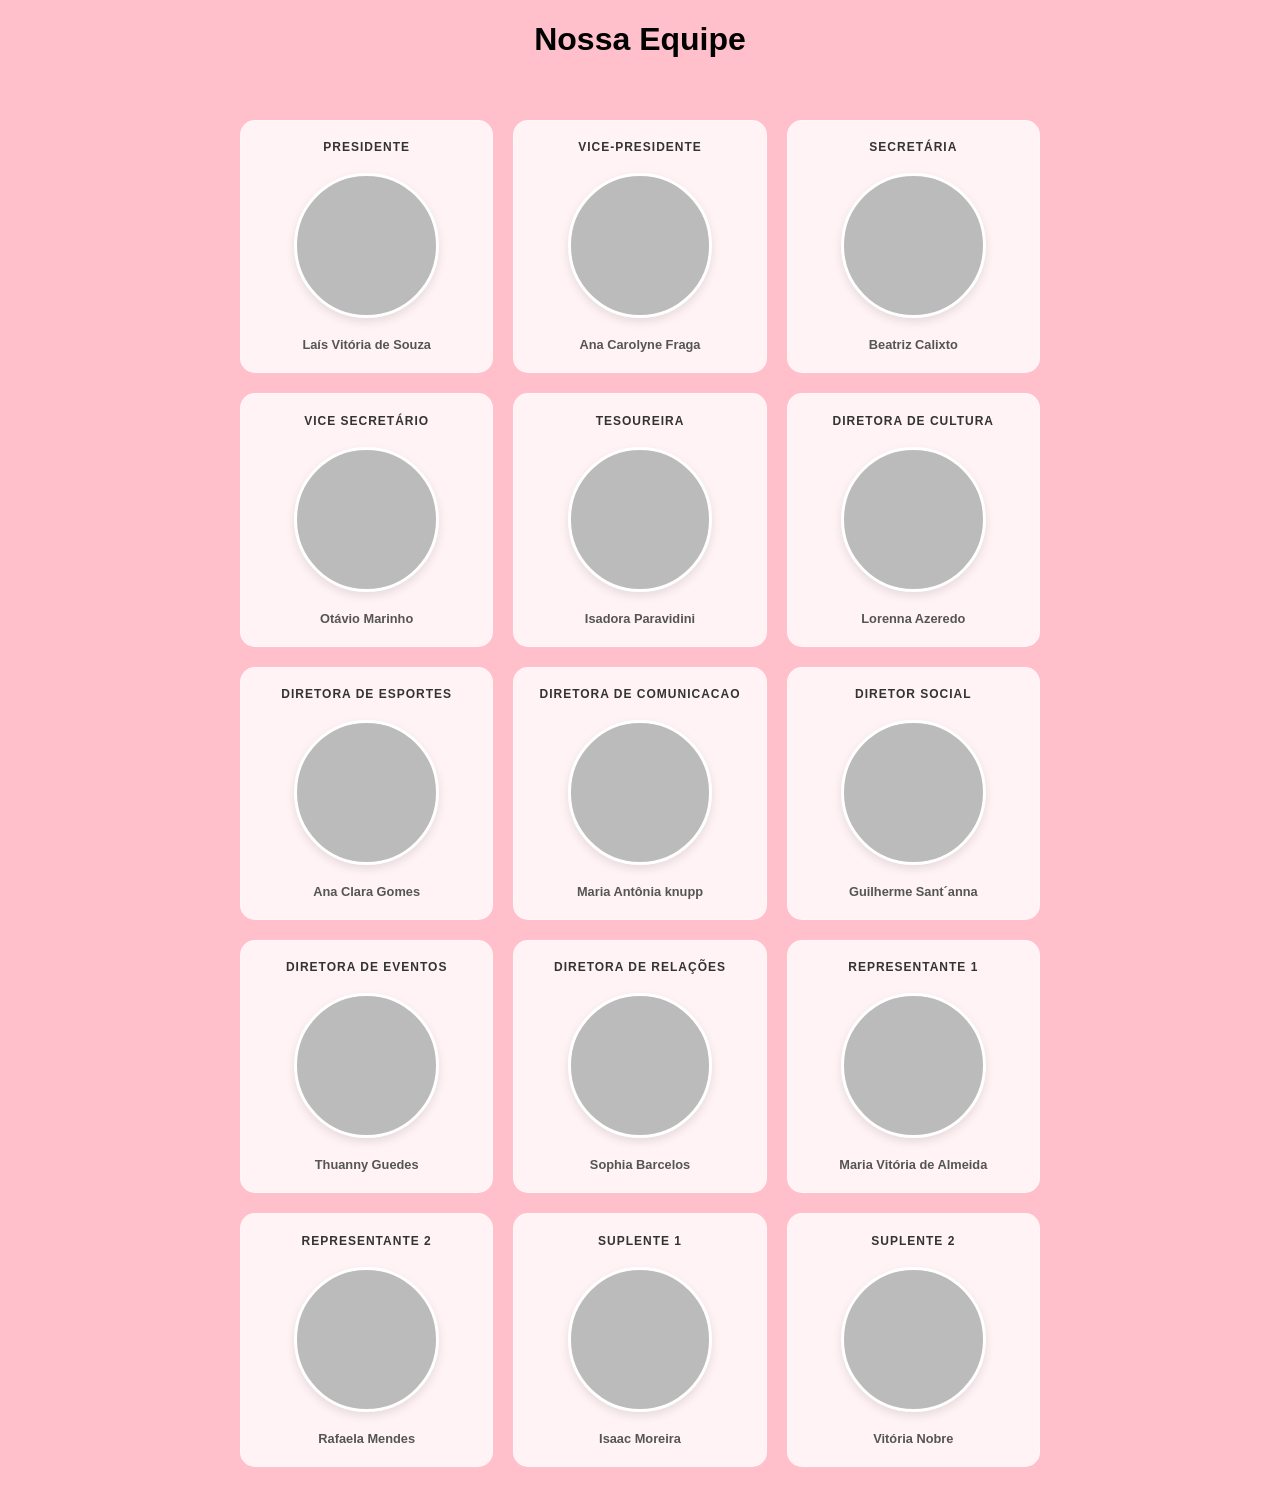
<file: Partições/Nossa Equipe.html>
<!DOCTYPE html>
<html lang="pt-BR">

<head>
    <meta charset="UTF-8">
    <meta name="viewport" content="width=device-width, initial-scale=1.0">
    <link rel="stylesheet" href="nssequipe.css">
    <title>Nossa Equipe</title>
</head>

<body>
    <div class="equipe">
        <h1>Nossa Equipe</h1>
    </div>

    <ul class="container-equipe">
        <li class="card" id="presidente">
            <span class="cargo">Presidente</span>
            <div class="foto">
            </div>
            <span class="nome">Laís Vitória de Souza</span>

        <li class="card" id="vice-presidente">
            <span class="cargo">Vice-Presidente</span>
            <div class="foto"></div>
            <span class="nome">Ana Carolyne Fraga</span>
        </li>
        <li class="card" id="secretaria">
            <span class="cargo">Secretária</span>
            <div class="foto"></div>
            <span class="nome">Beatriz Calixto</span>
        </li>
        <li class="card" id="vice-secretario">
            <span class="cargo">Vice Secretário</span>
            <div class="foto"></div>
            <span class="nome">Otávio Marinho</span>
        </li>
        <li class="card" id="tesoureira">
            <span class="cargo">Tesoureira</span>
            <div class="foto"></div>
            <span class="nome">Isadora Paravidini</span>
        </li>
        <li class="card" id="diretora-cultura">
            <span class="cargo">Diretora de Cultura</span>
            <div class="foto"></div>
            <span class="nome">Lorenna Azeredo</span>
        </li>
        <li class="card" id="diretora-esportes">
            <span class="cargo">Diretora de Esportes</span>
            <div class="foto"></div>
            <span class="nome">Ana Clara Gomes</span>
        </li>
        <li class="card" id="diretora-comunicacao">
            <span class="cargo">Diretora de Comunicacao</span>
            <div class="foto"></div>
            <span class="nome">Maria Antônia knupp</span>
        </li>
        <li class="card" id="diretor-social">
            <span class="cargo">Diretor Social</span>
            <div class="foto"></div>
            <span class="nome">Guilherme Sant´anna</span>
        </li>
        <li class="card" id="diretora-eventos">
            <span class="cargo">Diretora de Eventos</span>
            <div class="foto"></div>
            <span class="nome">Thuanny Guedes</span>
        </li>
        <li class="card" id="diretora-relacoes">
            <span class="cargo">Diretora de Relações</span>
            <div class="foto"></div>
            <span class="nome">Sophia Barcelos</span>
        </li>
        <li class="card" id="representante-1">
            <span class="cargo">Representante 1</span>
            <div class="foto"></div>
            <span class="nome">Maria Vitória de Almeida </span>
        </li>
        <li class="card" id="representante-2">
            <span class="cargo">Representante 2</span>
            <div class="foto"></div>
            <span class="nome">Rafaela Mendes</span>
        </li>
        <li class="card" id="suplente-1">
            <span class="cargo">Suplente 1</span>
            <div class="foto"></div>
            <span class="nome">Isaac Moreira</span>
        </li>
        <li class="card" id="suplente-2">
            <span class="cargo">Suplente 2</span>
            <div class="foto"></div>
            <span class="nome">Vitória Nobre</span>
        </li>
    </ul>
</body>

</html>
</file>
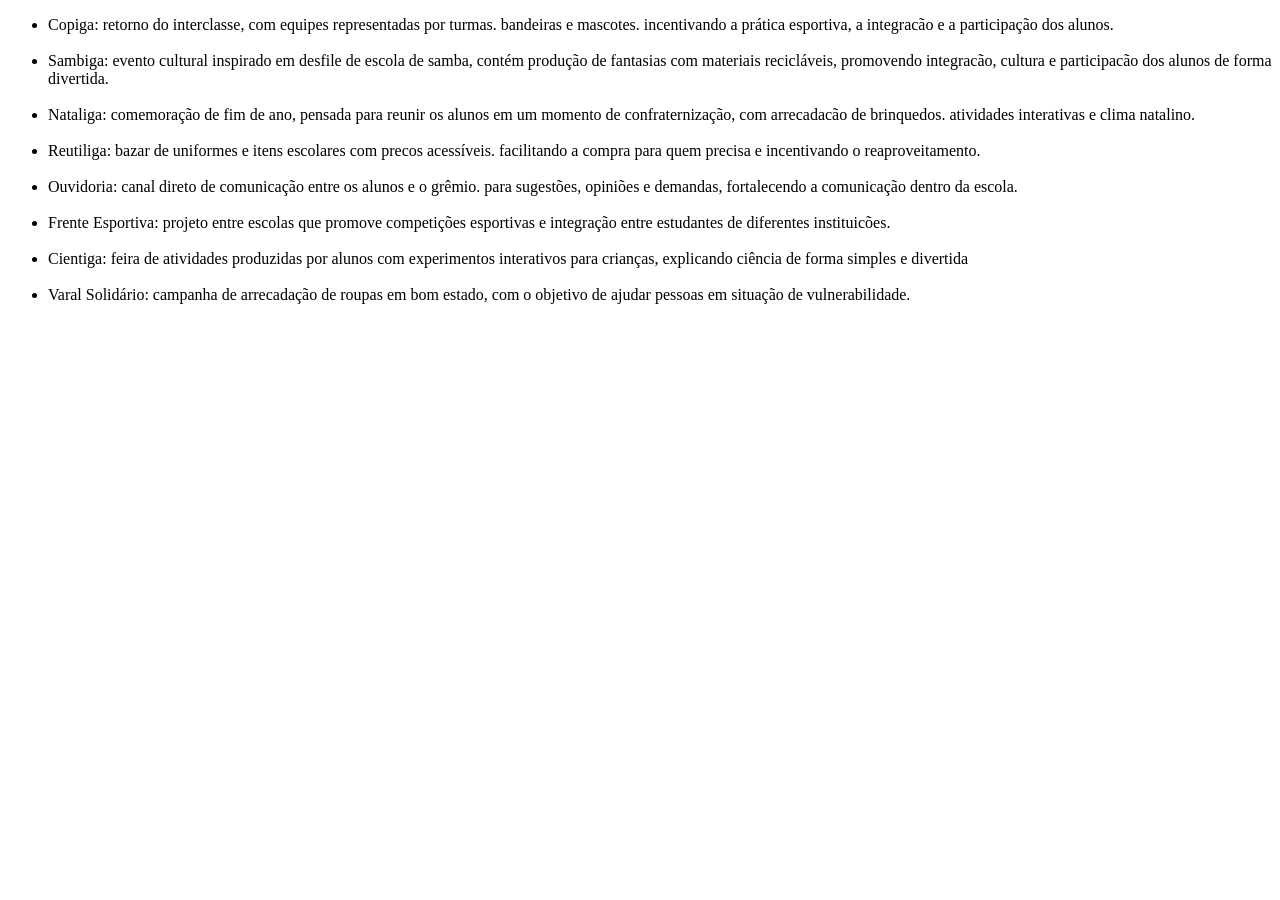
<file: Partições/Projetos.html>
<!DOCTYPE html>
<html lang="pt-BR">

<head>
    <meta charset="UTF-8">
    <meta name="viewport" content="width=device-width, initial-scale=1.0">
    <title>Projetos</title>
</head>

<body>
    <ul>
        <li>Copiga: retorno do interclasse, com equipes representadas por turmas. bandeiras e mascotes. incentivando a
            prática esportiva, a integracão e a participação dos alunos.</li> <br>
        <li>Sambiga: evento cultural inspirado em desfile de escola de samba, contém produção de fantasias com materiais
            recicláveis, promovendo integracão, cultura e participacão dos alunos de forma divertida.</li> <br>
        <li>Nataliga: comemoração de fim de ano, pensada para reunir os alunos em um momento de confraternização, com
            arrecadacão de brinquedos. atividades interativas e clima natalino.</li> <br>
        <li>Reutiliga: bazar de uniformes e itens escolares com precos acessíveis. facilitando a compra para quem
            precisa e incentivando o reaproveitamento.</li> <br>
        <li>Ouvidoria: canal direto de comunicação entre os alunos e o grêmio. para sugestões, opiniões e demandas,
            fortalecendo a comunicação dentro da escola.</li> <br>
        <li>Frente Esportiva: projeto entre escolas que promove competições esportivas e integração entre estudantes de
            diferentes instituicões.</li> <br>
        <li>Cientiga: feira de atividades produzidas por alunos com experimentos interativos para crianças, explicando
            ciência de forma simples e divertida</li> <br>
        <li>Varal Solidário: campanha de arrecadação de roupas em bom estado, com o objetivo de ajudar pessoas em
            situação de vulnerabilidade.</li> <br>
    </ul>
</body>

</html>
</file>
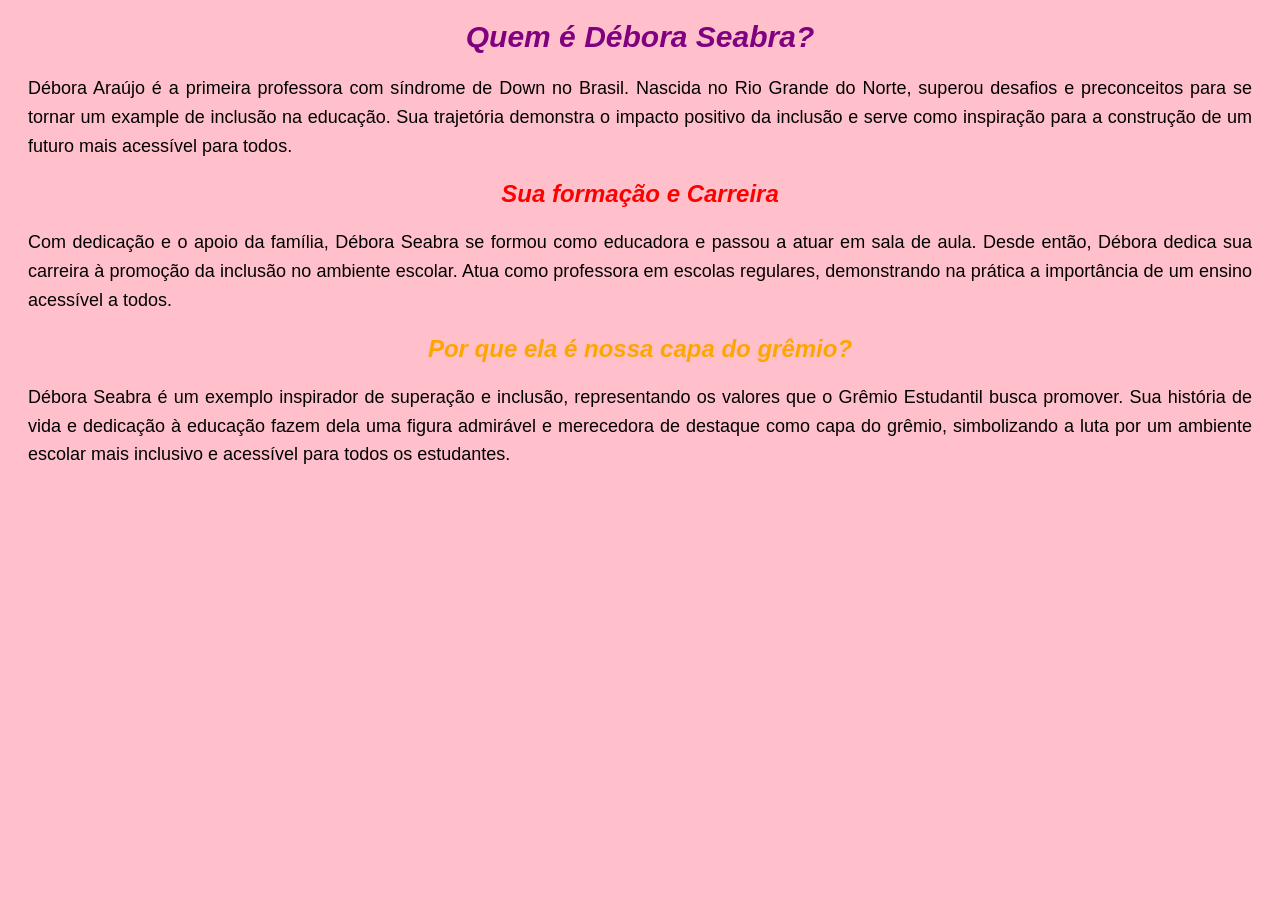
<file: Partições/Sobre o Grêmio.html>
<!DOCTYPE html>
<html lang="pt-BR">

<head>
    <meta charset="UTF-8">
    <meta name="viewport" content="width=device-width, initial-scale=1.0">
    <title>Sobre o Grêmio</title>
    <link rel="stylesheet" href="sbgremio.css">
</head>

<body>
    <h1 class="qm">Quem é Débora Seabra?</h1>
    <p class="p1">Débora Araújo é a primeira professora com síndrome de Down no Brasil.
        Nascida no Rio Grande do Norte, superou desafios e preconceitos para se tornar um example de inclusão na
        educação.
        Sua trajetória demonstra o impacto positivo da inclusão e serve como inspiração para a construção de um futuro
        mais acessível para todos.</p>
    <h2 class="frm">Sua formação e Carreira</h2>
    <p class="p2">Com dedicação e o apoio da família, Débora Seabra se formou como educadora e passou a atuar em sala de aula.
        Desde então, Débora dedica sua carreira à promoção da inclusão no ambiente escolar. Atua como professora em
        escolas regulares, demonstrando na prática a importância de um ensino acessível a todos.</p>
    <h3 class="prq">Por que ela é nossa capa do grêmio?</h3>
    <p class="p3">Débora Seabra é um exemplo inspirador de superação e inclusão, representando os valores que o Grêmio
        Estudantil busca promover. Sua história de vida e dedicação à educação fazem dela uma figura admirável e
        merecedora de destaque como capa do grêmio, simbolizando a luta por um ambiente escolar mais inclusivo e
        acessível para todos os estudantes.</p>
</body>

</html>
</file>
<file: Partições/nssequipe.css>
body {
    font-family: Arial, sans-serif;
    background-color: pink;
    margin: 0;
}

.equipe {
    display: flex;
    flex-wrap: wrap;
    justify-content: center;
    gap: 20px;
    box-sizing: border-box;
}

.container-equipe {
    display: grid;
    grid-template-columns: repeat(3, 1fr);
    gap: 20px;
    max-width: 800px;
    margin: 40px auto;
    padding: 0 20px;
    list-style: none;
}

.card {
    width: 100%;
    aspect-ratio: 1 / 1;
    display: flex;
    flex-direction: column;
    justify-content: space-around;
    align-items: center;
    padding: 10px;
    box-sizing: border-box;
    border-radius: 15px;
    background-color: rgba(255, 255, 255, 0.8);
    backdrop-filter: blur(5px);
    transition: transform 0.3s ease;
    border: 1px solid rgba(255, 255, 255, 0.3);
}

.cargo {
    font-size: 0.75rem;
    font-weight: 800;
    text-transform: uppercase;
    letter-spacing: 1px;
    color: #333;
    text-align: center;
}

.foto {
    width: 60%;
    aspect-ratio: 1 / 1;
    background-color: #bbb;
    border-radius: 50%;
    border: 3px solid #fff;
    box-shadow: 0 4px 10px rgba(0, 0, 0, 0.1);
}

.nome {
    font-size: 0.8rem;
    color: #555;
    text-align: center;
    font-weight: 600;
    line-height: 1.2;
}

.card:hover {
    transform: scale(1.05);
    box-shadow: 0 5px 15px rgba(0, 0, 0, 0.1);
}

.loader-container {
    display: flex;
    justify-content: center;
    align-items: center;
    height: 100vh;
}
</file>
<file: Partições/sbgremio.css>
body {
    background-color: pink;
    font-family: 'Franklin Gothic Medium', 'Arial Narrow', Arial, sans-serif;
}

.qm {
    color: purple;
    text-align: center;
    font-size: 30px;
    margin-top: 20px;
    margin-bottom: 20px;
    font-style: italic;
    font-family: 'Segoe UI', Tahoma, Geneva, Verdana, sans-serif;
}

.frm {
    color: red;
    text-align: center;
    font-size: 24px;
    margin-top: 20px;
    margin-bottom: 20px;
    font-style: italic;
    font-family: 'Segoe UI', Tahoma, Geneva, Verdana, sans-serif;
}

.prq {
    color: orange;
    text-align: center;
    font-size: 24px;
    margin-top: 20px;
    margin-bottom: 20px;
    font-style: italic;
    font-family: 'Segoe UI', Tahoma, Geneva, Verdana, sans-serif;
}

.p1 {
    color: black;
    text-align: justify;
    font-size: 18px;
    margin-left: 20px;
    margin-right: 20px;
    line-height: 1.6;
}

.p2 {
    color: black;
    text-align: justify;
    font-size: 18px;
    margin-left: 20px;
    margin-right: 20px;
    line-height: 1.6;
}

.p3 {
    color: black;
    text-align: justify;
    font-size: 18px;
    margin-left: 20px;
    margin-right: 20px;
    line-height: 1.6;
}
</file>
